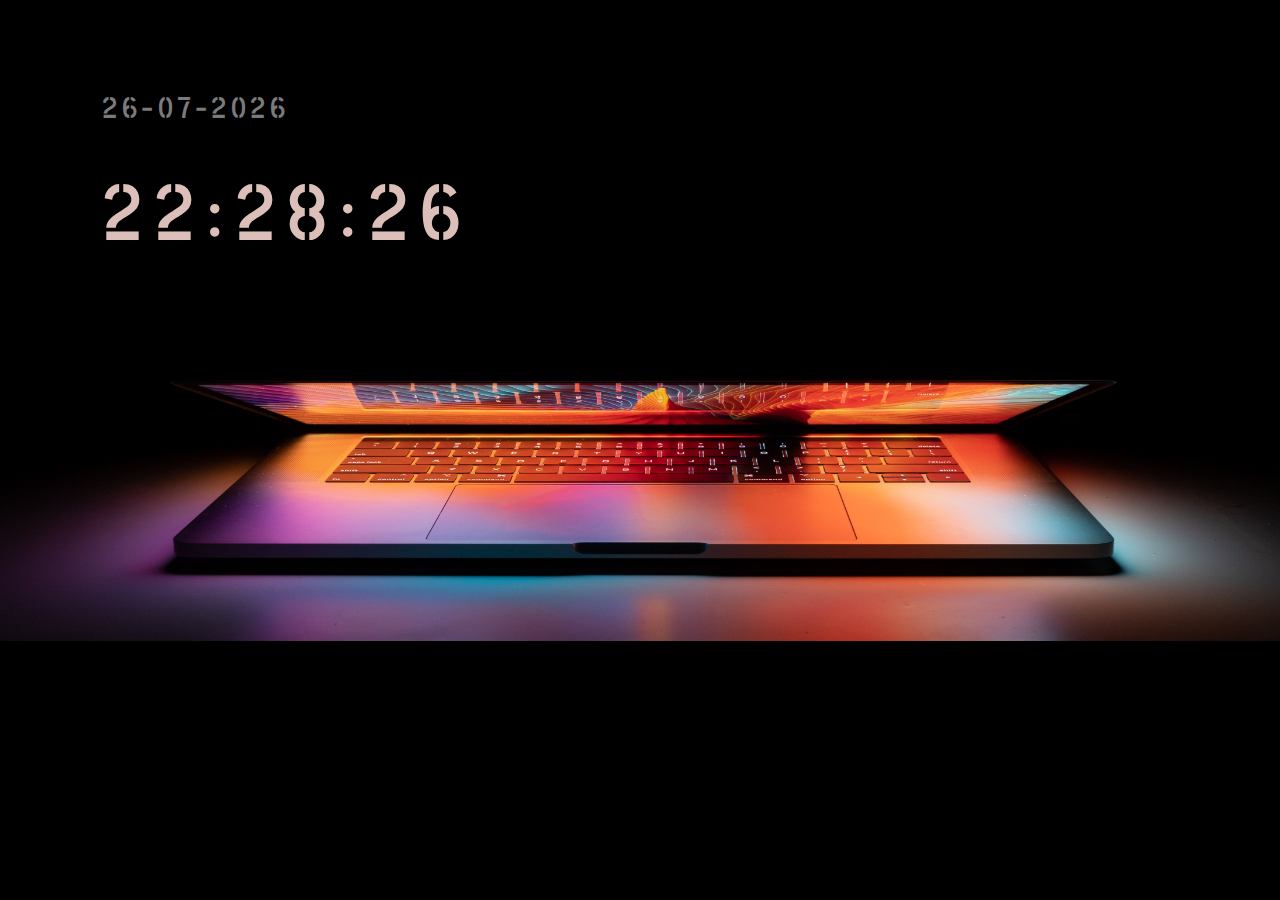
<file: electronic_clock_(laptop_&_car)/index.html>
<!DOCTYPE html>
<html lang="pl">
  <head>
    <meta charset="UTF-8" />
    <meta http-equiv="X-UA-Compatible" content="IE=edge" />
    <meta name="viewport" content="width=device-width, initial-scale=1.0" />
    <title>Electronic clock (laptop & car)</title>
    <meta name="keywords" content="clock, time, hour" />
    <meta
      name="description"
      content="Aesthetic clock designed as a web browser page."
    />
    <link rel="icon" href="img/clock.png" type="image/x-icon" />
    <link rel="stylesheet" href="style.css" type="text/css" />
    <link rel="preconnect" href="https://fonts.googleapis.com" />
    <link rel="preconnect" href="https://fonts.gstatic.com" crossorigin />
    <link
      href="https://fonts.googleapis.com/css2?family=Stick+No+Bills&display=swap"
      rel="stylesheet"
    />
    <script src="app.js" type="text/javascript"></script>
  </head>
  <body onload="countDown1(), countDown2() ">
    <div class="container">
      <div id="clock1"></div>
      <div id="clock2"></div>
      <img src="img/laptop.jpg" alt="laptop" class="laptop" />
      <img src="img/car.jpg" alt="car" class="car" />
    </div>
  </body>
</html>
</file>
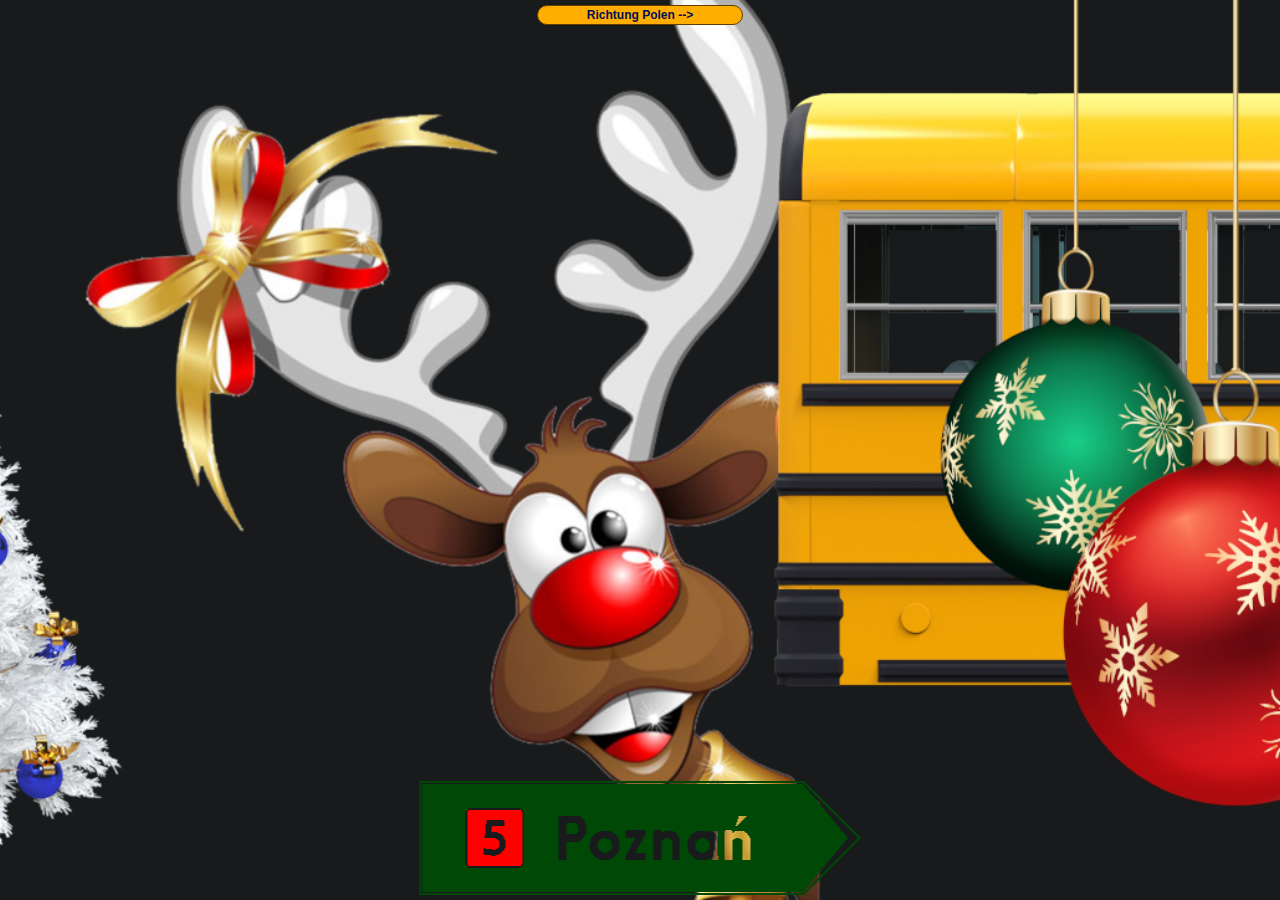
<file: richtung_polen/index.html>
<!DOCTYPE html>
<html lang="pl">
  <head>
    <meta charset="UTF-8" />
    <meta name="viewport" content="width=device-width initial-scale=1.0" />
    <title>Konrad jedzie do Polski</title>
    <meta name="robots" content="noindex,nofollow" />
    <meta http-equiv="X-UA-Compatible" content="IE=edge,chrome=1" />
    <link rel="stylesheet" type="text/css" href="css/style.css" />
  </head>
  <body>
    <h1>Richtung Polen --></h1>
    <img src="img/poznan.png" class="poznan" />
  </body>
</html>
</file>
<file: electronic_clock_(laptop_&_car)/style.css>
html {
  font-size: 62.5%;
}

body {
  background-color: black;
  background-image: url(img/tlo.svg);
  background-size: cover;
  background-repeat: no-repeat;
  border: 0;
  box-sizing: border-box;
  font-size: 1.6rem;
  height: 100vh;
  margin: 0;
  padding: 0;
}

.container {
  height: 100vh;
  margin-left: auto;
  margin-right: auto;
  max-width: 100vw;
  width: 162rem;
}

#clock1 {
  color: rgb(123, 123, 123);
  font-family: "Stick No Bills", sans-serif;
  font-size: 3rem;
  font-weight: 600;
  letter-spacing: 0.15em;
  margin-left: 8vw;
  max-width: 70vw;
  padding: 7% 0 0 0;
  text-align: left;
}

#clock2 {
  color: rgb(219, 191, 184);
  font-family: "Stick No Bills", sans-serif;
  font-size: 8rem;
  font-weight: 600;
  letter-spacing: 0.15em;
  margin-left: 8vw;
  max-width: 70vw;
  padding: 3% 0 0 0;
  text-align: left;
}

.laptop {
  margin: 5em auto 0 auto;
  width: 100%;
}

.car {
  display: none;
  margin: 5em auto 0 auto;
  width: 100%;
}

@media all and (orientation: portrait) {
  #clock1 {
    font-size: 2.2rem;
    margin-left: 16vw;
    padding-top: 10%;
  }
  #clock2 {
    color: rgb(215, 215, 215);
    font-size: 5.6rem;
    margin-left: 16vw;
  }
  .laptop {
    display: none;
    margin-top: 2em;
  }

  .car {
    border: 1px solid rgb(123, 123, 123);
    display: inherit;
    height: auto;
    margin: 3em auto 0 auto;
    width: 75vw;
  }
}
</file>
<file: richtung_polen/css/style.css>
html {
  font-size: 62.5%;
}

body {
  animation: ruch;
  animation-delay: 2s;
  animation-duration: 20000s;
  animation-iteration-count: infinite;
  animation-timing-function: linear;
  background-color: rgb(24, 26, 27);
  background-image: url(../img/bus.png);
  background-size: cover;
  background-position: center;
  background-attachment: fixed;
  color: white;
  font-family: archivo, sans-serif;
  font-size: 1.6rem;
  margin: 0 auto;
  max-width: 100vw;
  min-height: 95vh;
}

@keyframes ruch {
  0% {
    background-position: -4400px;
  }
  100% {
    background-position: 3000000px;
  }
}

h1 {
  background-color: rgb(255, 174, 0);
  border: 1px solid rgb(95, 62, 0);
  border-radius: 20px;
  color: rgb(0, 14, 85);
  font-size: 12px;
  margin: 5px auto 0 auto;
  max-width: 95vw;
  padding: 2px;
  text-align: center;
  width: 200px;
}

.poznan {
  bottom: 5px;
  left: 50%;
  max-width: 90vw;
  position: absolute;
  right: 50%;
  transform: translateX(-50%);
}
</file>
